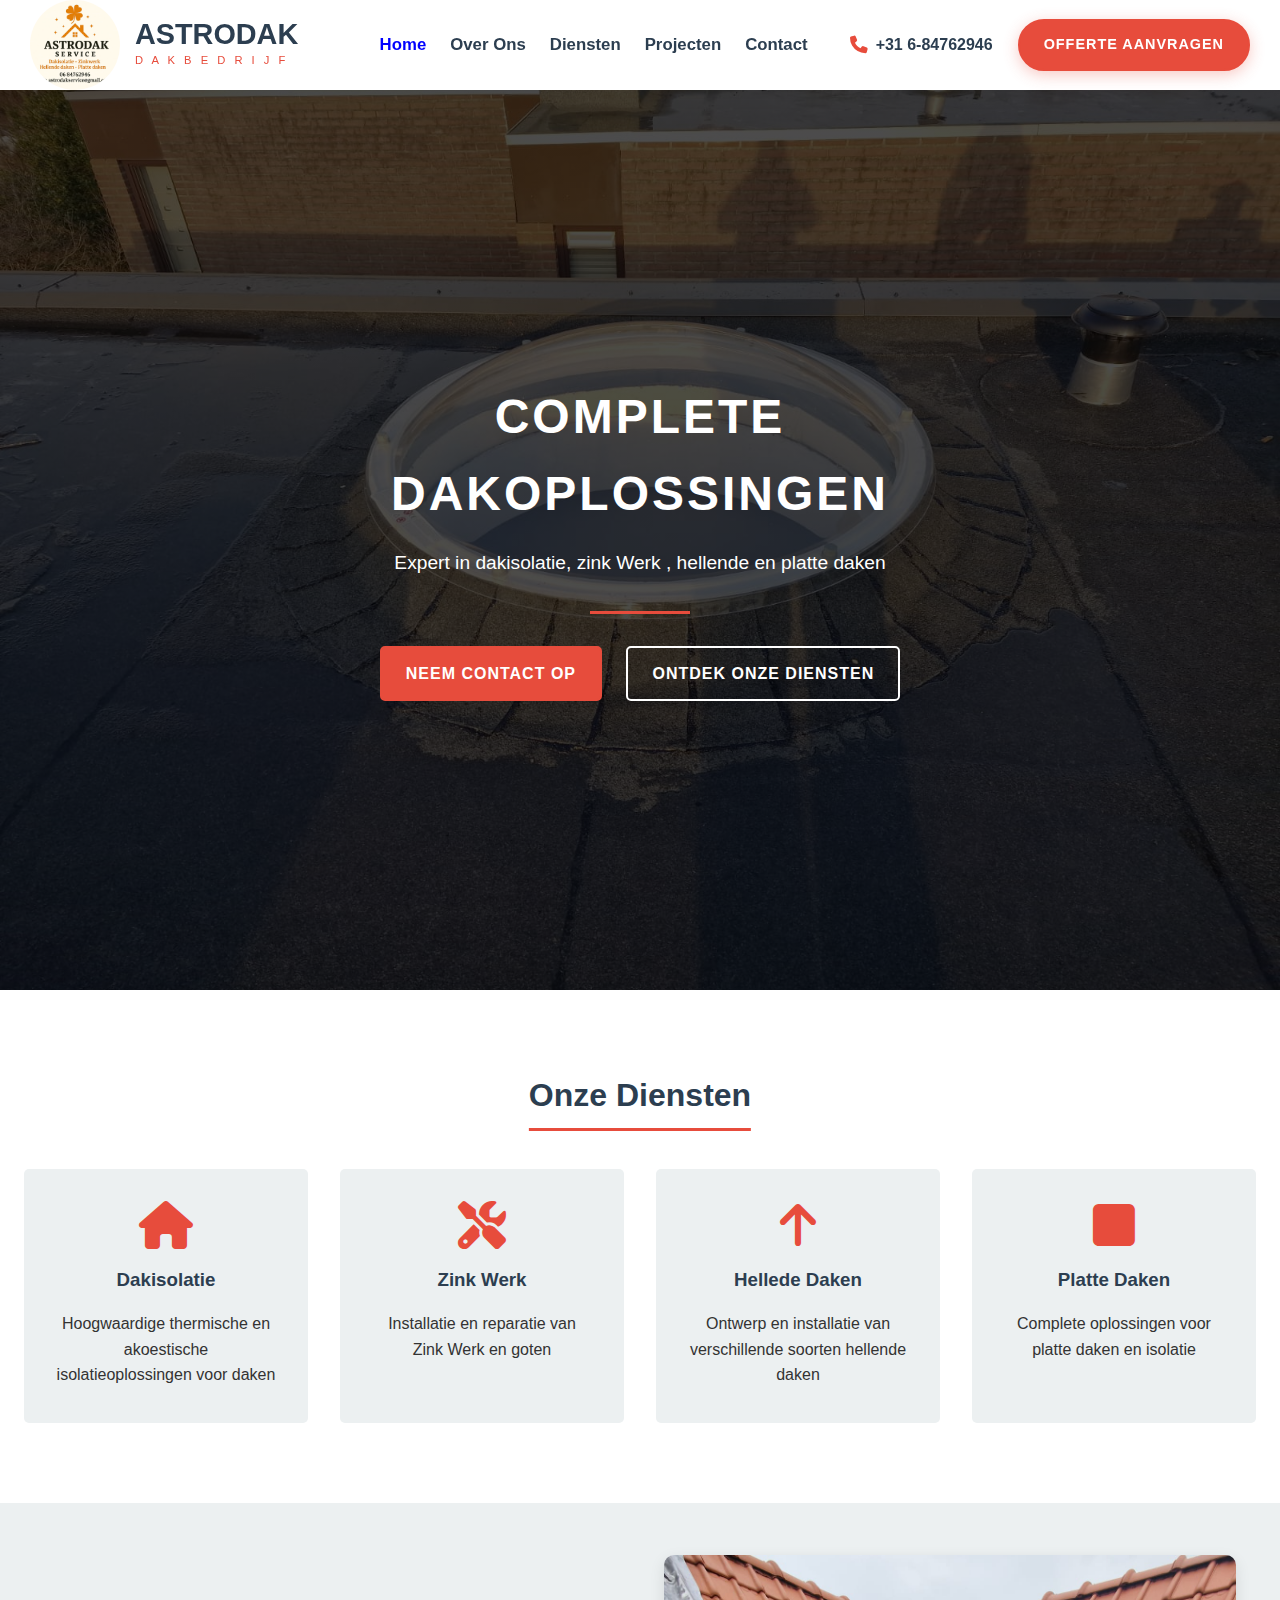
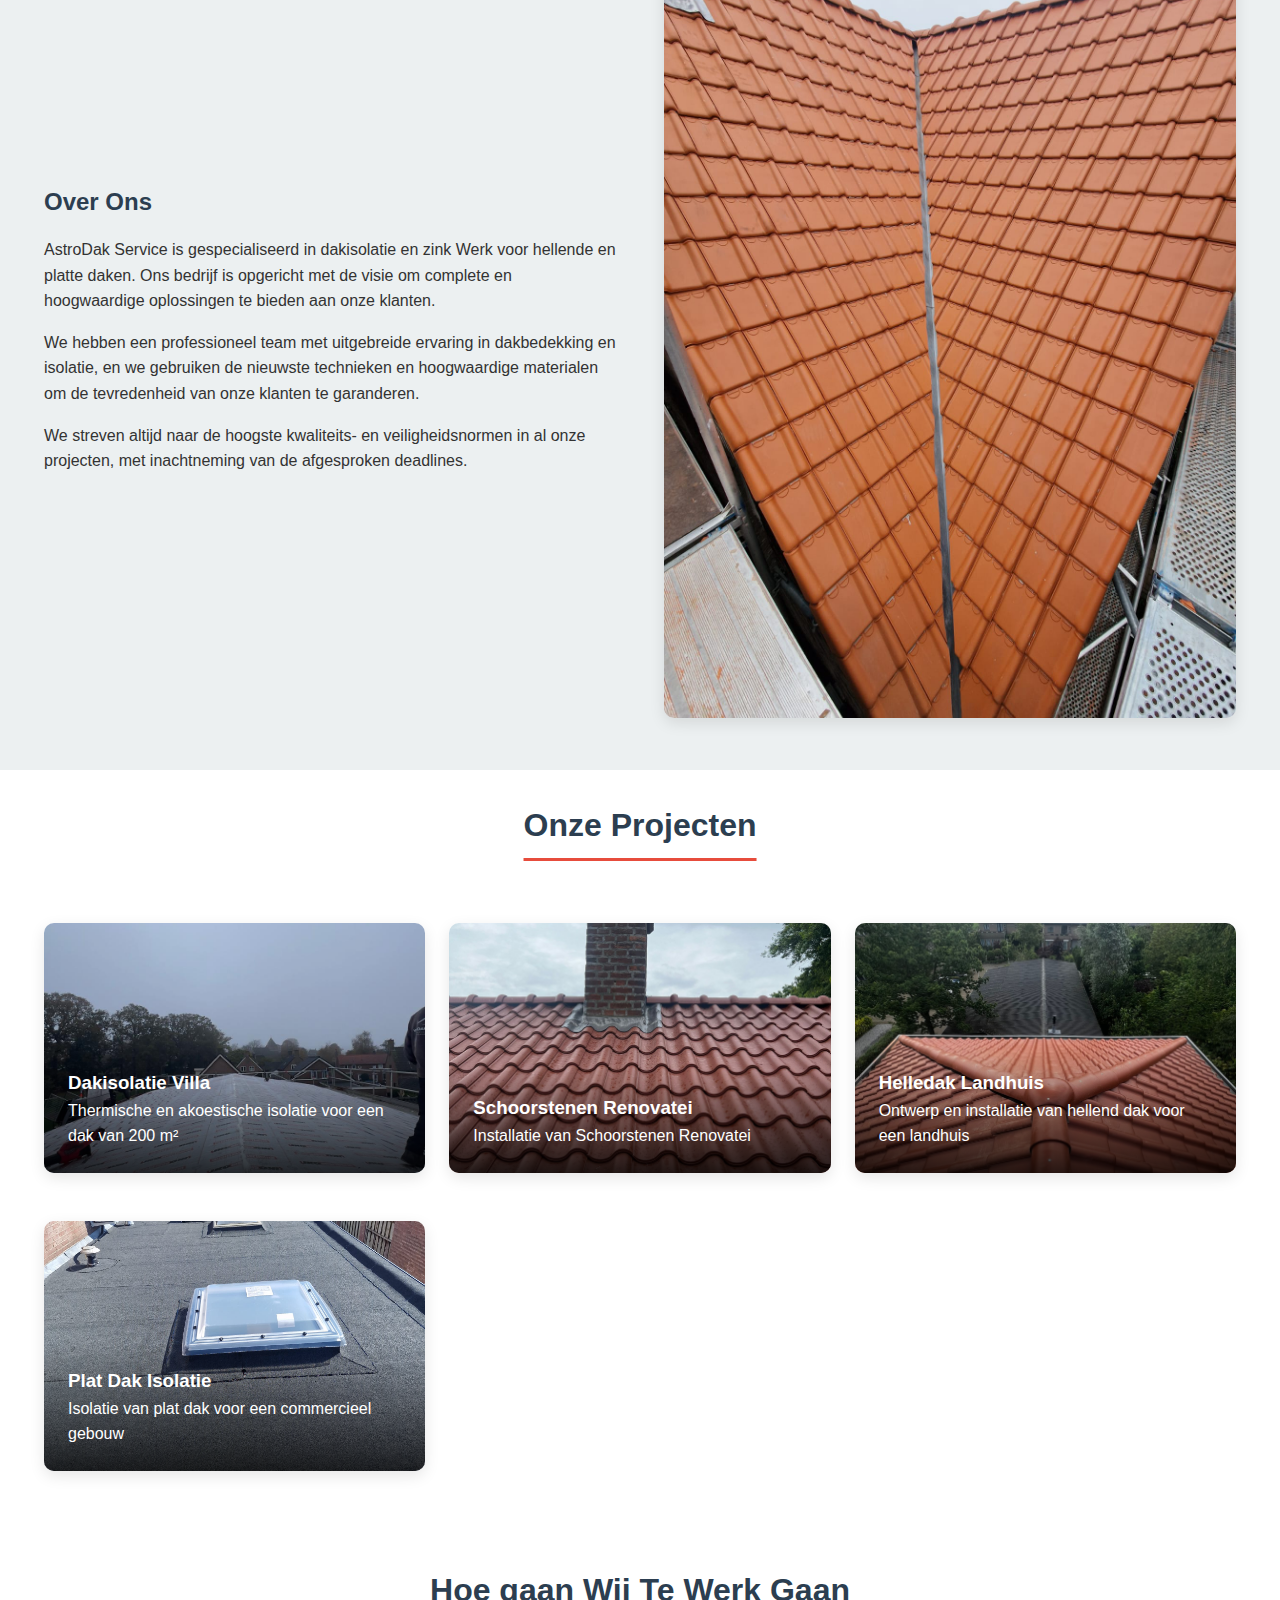
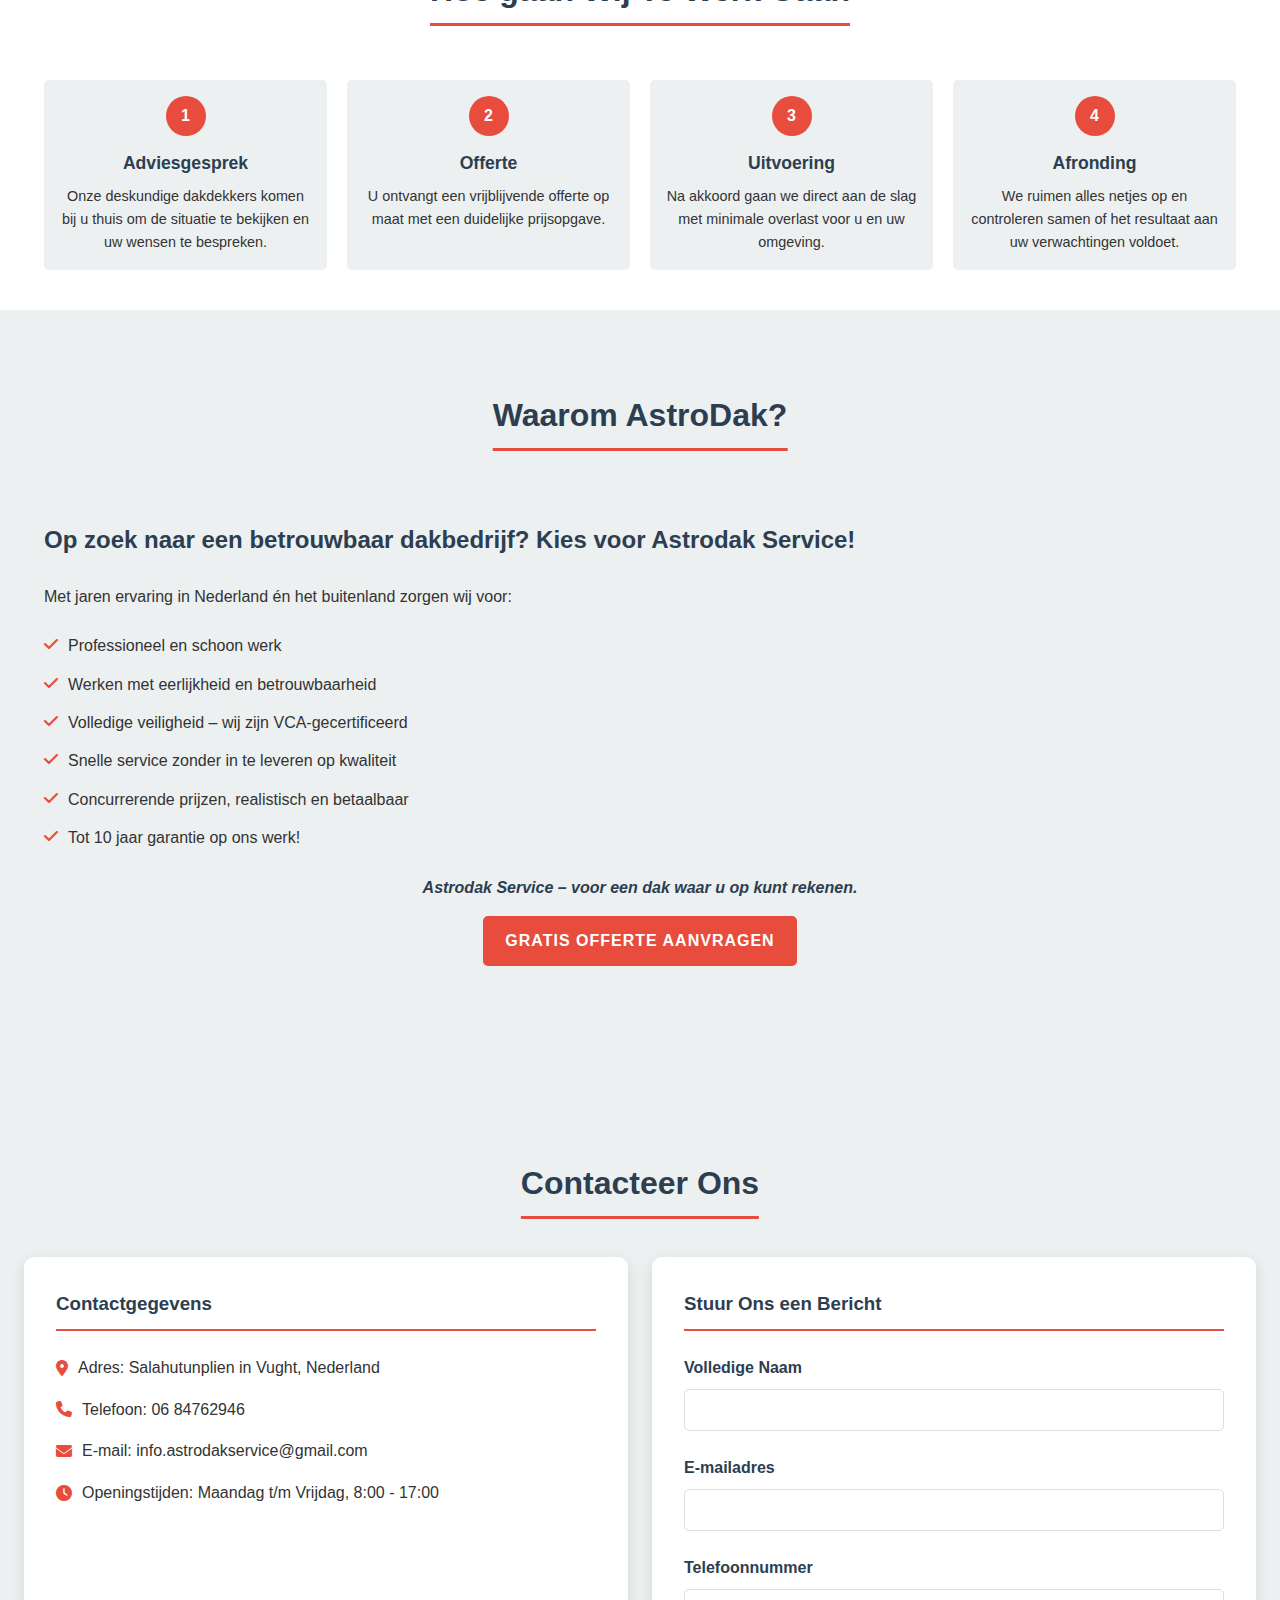
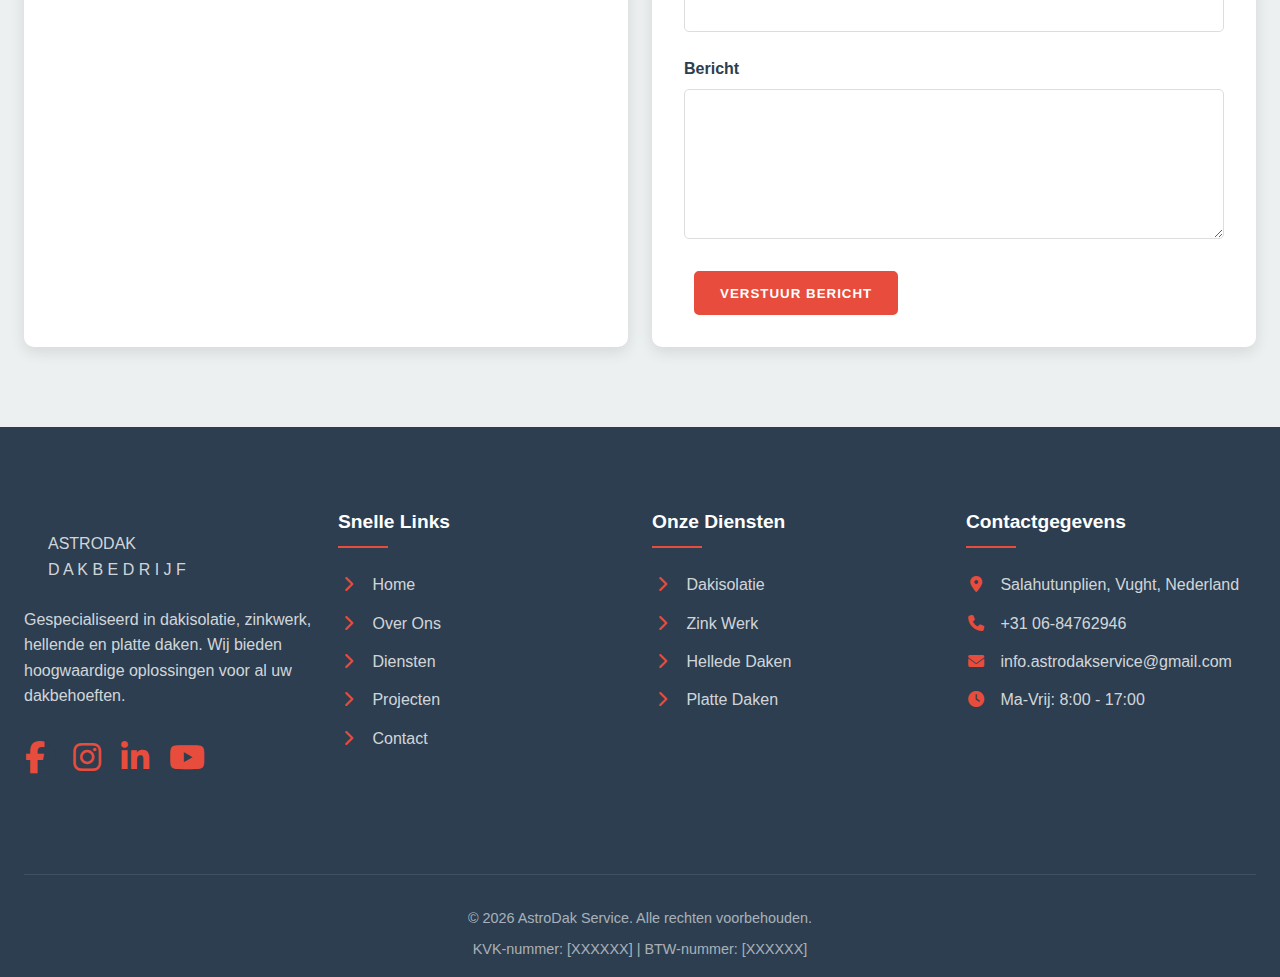
<file: AstroDak-new.html>
<!DOCTYPE html>
<html lang="nl" dir="ltr">
<head>
    <meta charset="UTF-8">
    <meta name="viewport" content="width=device-width, initial-scale=1.0">
    <title>AstroDak Service</title>
		<link rel="stylesheet" href="style.css" type="text/css">
      <link rel="stylesheet" href="https://cdnjs.cloudflare.com/ajax/libs/font-awesome/6.4.0/css/all.min.css">

  </head>
<body>
    <!-- Header -->
    <header id="mainHeader">
        <div class="header-container">
            <nav>
                <a href="#home" class="logo-container">
                    <img src="logo.jpg" alt="AstroDak Logo" class="logo">
                    <div class="logo-text">
                        <span class="main">ASTRODAK</span>
                        <span class="sub">D A K B E D R I J F</span>
                    </div>
                </a>
                
                <div class="nav-container">
                    <ul class="nav-links">
                        <li><a href="#home" class="nav-link active">Home</a></li>
                        <li><a href="#about" class="nav-link">Over Ons</a></li>
                        <li><a href="#services" class="nav-link">Diensten</a></li>
                        <li><a href="#projects" class="nav-link">Projecten</a></li>
                        <li><a href="#contact" class="nav-link">Contact</a></li>
                    </ul>
                    
                    <div class="header-cta">
                        <a href="tel:+31684762946" class="phone-link">
                            <i class="fas fa-phone"></i>
                            +31 6-84762946
                        </a>
                        <a href="#contact" class="cta-button">Offerte Aanvragen</a>
                    </div>
                </div>
                
                <div class="hamburger" id="hamburger">
                    <div></div>
                    <div></div>
                    <div></div>
                </div>
            </nav>
        </div>
        
        <!-- Mobile Menu -->
        <div class="mobile-menu" id="mobileMenu">
            <ul class="mobile-nav-links">
                <li><a href="#home" class="mobile-nav-link active">Home</a></li>
                <li><a href="#about" class="mobile-nav-link">Over Ons</a></li>
                <li><a href="#services" class="mobile-nav-link">Diensten</a></li>
                <li><a href="#projects" class="mobile-nav-link">Projecten</a></li>
                <li><a href="#contact" class="mobile-nav-link">Contact</a></li>
            </ul>
            
            <a href="tel:+31684762946" class="mobile-phone">
                <i class="fas fa-phone"></i>
                +31 6-84762946
            </a>
            
            <a href="#contact" class="mobile-cta">Gratis Offerte</a>
        </div>
        
        <div class="overlay" id="overlay"></div>
    </header>

    <!-- Hero Section -->
    <section class="hero" id="home">
        <div class="hero-content">
            <h1>Complete Dakoplossingen</h1>
            <p>Expert in dakisolatie, zink Werk , hellende en platte daken</p>
            <div class="divider"></div>
            <a href="#contact" class="btn">Neem Contact Op</a>
            <a href="#services" class="btn btn-outline">Ontdek Onze Diensten</a>
        </div>
    </section>

    <!-- Services Section -->
    <section class="services" id="services">
        <div class="container">
            <h2 class="section-title">Onze Diensten</h2>
            <div class="services-grid">
                <div class="service-card">
                    <i class="fas fa-home"></i>
                    <h3>Dakisolatie</h3>
                    <p>Hoogwaardige thermische en akoestische isolatieoplossingen voor daken</p>
                </div>
                <div class="service-card">
                    <i class="fas fa-tools"></i>
                    <h3>Zink Werk</h3>
                    <p>Installatie en reparatie van Zink Werk en goten</p>
                </div>
                <div class="service-card">
                    <i class="fas fa-arrow-up"></i>
                    <h3>Hellede Daken</h3>
                    <p>Ontwerp en installatie van verschillende soorten hellende daken</p>
                </div>
                <div class="service-card">
                    <i class="fas fa-square"></i>
                    <h3>Platte Daken</h3>
                    <p>Complete oplossingen voor platte daken en isolatie</p>
                </div>
            </div>
        </div>
    </section>

    <!-- About Section -->
    <section class="about" id="about">
        <div class="container">
            <div class="about-content">
                <div class="about-text">
                    <h2>Over Ons</h2>
                    <p>AstroDak Service is gespecialiseerd in dakisolatie en zink Werk voor hellende en platte daken. Ons bedrijf is opgericht met de visie om complete en hoogwaardige oplossingen te bieden aan onze klanten.</p>
                    <p>We hebben een professioneel team met uitgebreide ervaring in dakbedekking en isolatie, en we gebruiken de nieuwste technieken en hoogwaardige materialen om de tevredenheid van onze klanten te garanderen.</p>
                    <p>We streven altijd naar de hoogste kwaliteits- en veiligheidsnormen in al onze projecten, met inachtneming van de afgesproken deadlines.</p>
                </div>
                <div class="about-image">
                    <img src="about.jpeg" alt="About US ">
                </div>
            </div>
        </div>
    </section>

    <!-- Projects Section -->
    <section class="projects" id="projects">
        <div class="container">
            <h2 class="section-title">Onze Projecten</h2>
            <div class="projects-grid">
                <div class="project-card">
                    <img src="Dakisolatie.jpeg" alt="Dakisolatieproject">
                    <div class="project-overlay">
                        <h3>Dakisolatie Villa</h3>
                        <p>Thermische en akoestische isolatie voor een dak van 200 m²</p>
                    </div>
                </div>
                <div class="project-card">
                    <img src="Schoorstenen renovatei.jpg" alt="Zinken dakproject">
                    <div class="project-overlay">
                        <h3>Schoorstenen Renovatei</h3>
                        <p>Installatie van Schoorstenen Renovatei </p>
                    </div>
                </div>
                <div class="project-card">
                    <img src="Hellenddak.jpeg" alt="Helledak project">
                    <div class="project-overlay">
                        <h3>Helledak Landhuis</h3>
                        <p>Ontwerp en installatie van hellend dak voor een landhuis</p>
                    </div>
                </div>
                <div class="project-card">
                    <img src="Platdak.jpg" alt="Plat dak project">
                    <div class="project-overlay">
                        <h3>Plat Dak Isolatie</h3>
                        <p>Isolatie van plat dak voor een commercieel gebouw</p>
                    </div>
                </div>
            </div>
        </div>
    </section>
	<!-- Nieuwe "Hoe wij te werk gaan" Sectie -->
 <section class="process" id="process" style="background-color: white; padding: 40px 20px;">
        <div class="container">
            <h2 class="section-title" style="text-align: center; margin-bottom: 2rem; font-size: 2rem; color: var(--dark); position: relative; display: inline-block;">Hoe gaan Wij Te Werk Gaan</h2>
            <div class="process-steps" style="display: grid; grid-template-columns: repeat(auto-fit, minmax(200px, 1fr)); gap: 20px; margin-top: 2rem;">
                <div class="step" style="text-align: center; padding: 1rem; background-color: var(--light); border-radius: 5px; transition: all 0.3s;">
                    <div style="background-color: var(--secondary); color: white; width: 40px; height: 40px; line-height: 40px; border-radius: 50%; margin: 0 auto 0.8rem; font-weight: bold; font-size: 1rem;">1</div>
                    <h3 style="color: var(--primary); margin-bottom: 0.5rem; font-size: 1.1rem;">Adviesgesprek</h3>
                    <p style="font-size: 0.9rem; color: var(--text);">Onze deskundige dakdekkers komen bij u thuis om de situatie te bekijken en uw wensen te bespreken.</p>
                </div>
                <div class="step" style="text-align: center; padding: 1rem; background-color: var(--light); border-radius: 5px; transition: all 0.3s;">
                    <div style="background-color: var(--secondary); color: white; width: 40px; height: 40px; line-height: 40px; border-radius: 50%; margin: 0 auto 0.8rem; font-weight: bold; font-size: 1rem;">2</div>
                    <h3 style="color: var(--primary); margin-bottom: 0.5rem; font-size: 1.1rem;">Offerte</h3>
                    <p style="font-size: 0.9rem; color: var(--text);">U ontvangt een vrijblijvende offerte op maat met een duidelijke prijsopgave.</p>
                </div>
                <div class="step" style="text-align: center; padding: 1rem; background-color: var(--light); border-radius: 5px; transition: all 0.3s;">
                    <div style="background-color: var(--secondary); color: white; width: 40px; height: 40px; line-height: 40px; border-radius: 50%; margin: 0 auto 0.8rem; font-weight: bold; font-size: 1rem;">3</div>
                    <h3 style="color: var(--primary); margin-bottom: 0.5rem; font-size: 1.1rem;">Uitvoering</h3>
                    <p style="font-size: 0.9rem; color: var(--text);">Na akkoord gaan we direct aan de slag met minimale overlast voor u en uw omgeving.</p>
                </div>
                <div class="step" style="text-align: center; padding: 1rem; background-color: var(--light); border-radius: 5px; transition: all 0.3s;">
                    <div style="background-color: var(--secondary); color: white; width: 40px; height: 40px; line-height: 40px; border-radius: 50%; margin: 0 auto 0.8rem; font-weight: bold; font-size: 1rem;">4</div>
                    <h3 style="color: var(--primary); margin-bottom: 0.5rem; font-size: 1.1rem;">Afronding</h3>
                    <p style="font-size: 0.9rem; color: var(--text);">We ruimen alles netjes op en controleren samen of het resultaat aan uw verwachtingen voldoet.</p>
                </div>
            </div>
        </div>
    </section>

    <!-- Nieuwe "Waarom AstroDak" Sectie -->
    <section class="why-us" id="why-us" style="background-color: var(--light); padding: 5rem 0;">
        <div class="container">
            <h2 class="section-title">Waarom AstroDak?</h2>
            <div class="why-us-content" style="display: flex; gap: 3rem; align-items: center;">
                <div class="why-us-text" style="flex: 1;">
                    <h3 style="color: var(--primary); margin-bottom: 1.5rem; font-size: 1.5rem;">Op zoek naar een betrouwbaar dakbedrijf? Kies voor Astrodak Service!</h3>
                    <p style="margin-bottom: 1.5rem;">Met jaren ervaring in Nederland én het buitenland zorgen wij voor:</p>
                    <ul style="list-style-type: none;">
                        <li style="margin-bottom: 0.8rem; display: flex; align-items: flex-start;">
                            <i class="fas fa-check" style="color: var(--secondary); margin-right: 10px; margin-top: 3px;"></i>
                            <span>Professioneel en schoon werk</span>
                        </li>
                        <li style="margin-bottom: 0.8rem; display: flex; align-items: flex-start;">
                            <i class="fas fa-check" style="color: var(--secondary); margin-right: 10px; margin-top: 3px;"></i>
                            <span>Werken met eerlijkheid en betrouwbaarheid</span>
                        </li>
                        <li style="margin-bottom: 0.8rem; display: flex; align-items: flex-start;">
                            <i class="fas fa-check" style="color: var(--secondary); margin-right: 10px; margin-top: 3px;"></i>
                            <span>Volledige veiligheid – wij zijn VCA-gecertificeerd</span>
                        </li>
                        <li style="margin-bottom: 0.8rem; display: flex; align-items: flex-start;">
                            <i class="fas fa-check" style="color: var(--secondary); margin-right: 10px; margin-top: 3px;"></i>
                            <span>Snelle service zonder in te leveren op kwaliteit</span>
                        </li>
                        <li style="margin-bottom: 0.8rem; display: flex; align-items: flex-start;">
                            <i class="fas fa-check" style="color: var(--secondary); margin-right: 10px; margin-top: 3px;"></i>
                            <span>Concurrerende prijzen, realistisch en betaalbaar</span>
                        </li>
                        <li style="margin-bottom: 0.8rem; display: flex; align-items: flex-start;">
                            <i class="fas fa-check" style="color: var(--secondary); margin-right: 10px; margin-top: 3px;"></i>
                            <span>Tot 10 jaar garantie op ons werk!</span>
                        </li>
                    </ul>
                   <p style="margin-top: 1.5rem; font-weight: bold; font-style: italic; text-align: center; color: var(--dark);">Astrodak Service – voor een dak waar u op kunt rekenen.</p>
<a href="#contact" class="btn" style="margin-top: 1rem; display: block; width: fit-content; margin-left: auto; margin-right: auto; text-align: center; padding: 10px 20px; background-color: var(--secondary); color: white; text-decoration: none; border-radius: 5px;">Gratis Offerte Aanvragen</a>
                </div>
                
            </div>
        </div>
    </section>

    <!-- Contact Section -->
    <section class="contact" id="contact">
        <div class="container">
            <h2 class="section-title">Contacteer Ons</h2>
            <div class="contact-container">
                <div class="contact-info">
                    <h3>Contactgegevens</h3>
                    <p><i class="fas fa-map-marker-alt"></i> Adres:  Salahutunplien in Vught, Nederland </p>
                    <p><i class="fas fa-phone"></i> Telefoon: 06 84762946</p>
                    <p><i class="fas fa-envelope"></i> E-mail: info.astrodakservice@gmail.com</p>
                    <p><i class="fas fa-clock"></i> Openingstijden: Maandag t/m Vrijdag, 8:00 - 17:00</p>
                </div>
                <div class="contact-form">
                    <h3>Stuur Ons een Bericht</h3>
                    <form id="contactForm">
                        <div class="form-group">
                            <label for="name">Volledige Naam</label>
                            <input type="text" id="name" required>
                        </div>
                        <div class="form-group">
                            <label for="email">E-mailadres</label>
                            <input type="email" id="email" required>
                        </div>
                        <div class="form-group">
                            <label for="phone">Telefoonnummer</label>
                            <input type="tel" id="phone">
                        </div>
                        <div class="form-group">
                            <label for="message">Bericht</label>
                            <textarea id="message" required></textarea>
                        </div>
                        <button type="submit" class="btn">Verstuur Bericht</button>
                    </form>
                </div>
            </div>
        </div>
    </section>

    <!-- Footer -->
   <footer>
        <div class="container">
            <div class="footer-content">
                <div class="footer-column">
                    <a href="#home" class="logo-container" style="margin: 1.5rem;">
                        
                        <div class="logo-text">
                            ASTRODAK
                            <span>D A K B E D R I J F</span>
                        </div>
                    </a>
                    <p>Gespecialiseerd in dakisolatie, zinkwerk, hellende en platte daken. Wij bieden hoogwaardige oplossingen voor al uw dakbehoeften.</p>
                    <div class="social-links">
                        <a href="#"><i class="fab fa-facebook-f"></i></a>
                        <a href="#"><i class="fab fa-instagram"></i></a>
                        <a href="#"><i class="fab fa-linkedin-in"></i></a>
                        <a href="#"><i class="fab fa-youtube"></i></a>
                    </div>
                </div>
                
                <div class="footer-column">
                    <h3>Snelle Links</h3>
                    <a href="#home"><i class="fas fa-chevron-right"></i> Home</a>
                    <a href="#about"><i class="fas fa-chevron-right"></i> Over Ons</a>
                    <a href="#services"><i class="fas fa-chevron-right"></i> Diensten</a>
                    <a href="#projects"><i class="fas fa-chevron-right"></i> Projecten</a>
                    <a href="#contact"><i class="fas fa-chevron-right"></i> Contact</a>
                </div>
                
                <div class="footer-column">
                    <h3>Onze Diensten</h3>
                    <a href="#services"><i class="fas fa-chevron-right"></i> Dakisolatie</a>
                    <a href="#services"><i class="fas fa-chevron-right"></i> Zink Werk</a>
                    <a href="#services"><i class="fas fa-chevron-right"></i> Hellede Daken</a>
                    <a href="#services"><i class="fas fa-chevron-right"></i> Platte Daken</a>
                </div>
                
                <div class="footer-column">
                    <h3>Contactgegevens</h3>
                    <p><i class="fas fa-map-marker-alt"></i> Salahutunplien, Vught, Nederland</p>
                    <p><i class="fas fa-phone"></i> +31 06-84762946</p>
                    <p><i class="fas fa-envelope"></i> info.astrodakservice@gmail.com</p>
                    <p><i class="fas fa-clock"></i> Ma-Vrij: 8:00 - 17:00</p>
                </div>
            </div>
            
            <div class="copyright">
                <p>&copy; <span id="year"></span> AstroDak Service. Alle rechten voorbehouden.</p>
                <p style="margin-top: 0.5rem;">KVK-nummer: [XXXXXX] | BTW-nummer: [XXXXXX]</p>
            </div>
        </div>
    </footer>
<script>
        // DOM Elements
        const header = document.getElementById('mainHeader');
        const hamburger = document.getElementById('hamburger');
        const mobileMenu = document.getElementById('mobileMenu');
        const overlay = document.getElementById('overlay');
        const navLinks = document.querySelectorAll('.nav-link, .mobile-nav-link');
        const yearSpan = document.getElementById('year');
        const contactForm = document.getElementById('contactForm');

        // Set current year in footer
        if (yearSpan) {
            yearSpan.textContent = new Date().getFullYear();
        }

        // Header scroll effect
        window.addEventListener('scroll', () => {
            if (window.scrollY > 50) {
                header.classList.add('scrolled');
            } else {
                header.classList.remove('scrolled');
            }
            
            // Highlight active section
            let current = '';
            document.querySelectorAll('section').forEach(section => {
                const sectionTop = section.offsetTop;
                const sectionHeight = section.clientHeight;
                
                if (pageYOffset >= (sectionTop - 100)) {
                    current = section.getAttribute('id');
                }
            });
            
            navLinks.forEach(link => {
                link.classList.remove('active');
                if (link.getAttribute('href') === `#${current}`) {
                    link.classList.add('active');
                }
            });
        });

        // Mobile menu toggle
        hamburger.addEventListener('click', () => {
            hamburger.classList.toggle('active');
            mobileMenu.classList.toggle('active');
            overlay.classList.toggle('active');
            
            // Toggle hamburger to X
            if (hamburger.classList.contains('active')) {
                hamburger.children[0].style.transform = 'rotate(45deg) translate(5px, 6px)';
                hamburger.children[1].style.opacity = '0';
                hamburger.children[2].style.transform = 'rotate(-45deg) translate(5px, -6px)';
            } else {
                hamburger.children[0].style.transform = 'none';
                hamburger.children[1].style.opacity = '1';
                hamburger.children[2].style.transform = 'none';
            }
        });

        // Update your existing JavaScript with this:

    // Mobile menu close when clicking any link
    document.querySelectorAll('.mobile-nav-link, .mobile-cta').forEach(link => {
        link.addEventListener('click', () => {
            hamburger.classList.remove('active');
            mobileMenu.classList.remove('active');
            overlay.classList.remove('active');
            hamburger.children[0].style.transform = 'none';
            hamburger.children[1].style.opacity = '1';
            hamburger.children[2].style.transform = 'none';
        });
    });

    // Smooth scrolling for all links including mobile CTA
    document.querySelectorAll('.nav-link, .mobile-nav-link, .mobile-cta, .btn').forEach(link => {
        link.addEventListener('click', (e) => {
            const href = link.getAttribute('href');
            if (href.startsWith('#')) {
                e.preventDefault();
                
                // Get target section
                const targetId = href;
                const targetSection = document.querySelector(targetId);
                
                // Scroll to target
                targetSection.scrollIntoView({
                    behavior: 'smooth'
                });
                
                // Close mobile menu if open
                if (mobileMenu.classList.contains('active')) {
                    hamburger.classList.remove('active');
                    mobileMenu.classList.remove('active');
                    overlay.classList.remove('active');
                    hamburger.children[0].style.transform = 'none';
                    hamburger.children[1].style.opacity = '1';
                    hamburger.children[2].style.transform = 'none';
                }
            }
        });
    });

        // Form submission
        if (contactForm) {
            contactForm.addEventListener('submit', (e) => {
                e.preventDefault();
                alert('Uw bericht is succesvol verzonden. We nemen zo snel mogelijk contact met u op.');
                contactForm.reset();
            });
        }
    </script>
    
</body>
</html>
</file>
<file: style.css>
:root {
  --primary: #2c3e50;
  --secondary: #e74c3c;
  --accent: #3498db;
  --light: #ecf0f1;
  --dark: #2c3e50;
  --text: #333;
  --white: #ffffff;
  --header-height: 90px;
  --header-shrink-height: 70px;
  --section-padding: 3rem;
  --section-padding-medium: 2rem;
  --section-padding-small: 1rem;
  --content-padding: 2rem;
  --content-padding-medium: 1.5rem;
  --content-padding-small: 1rem;
  --element-margin: 1.5rem;
  --element-margin-medium: 1rem;
  --element-margin-small: 0.75rem;
}

* {
  margin: 0;
  padding: 0;
  box-sizing: border-box;
  font-family: "Montserrat", "Segoe UI", Tahoma, Geneva, Verdana, sans-serif;
}

body {
  background-color: #f9f9f9;
  color: var(--text);
  line-height: 1.6;
  padding-top: var(--header-height);

  section {
    padding: var(--section-padding-medium) var(--content-padding-medium);
  }

  .container {
    padding: 0 var(--content-padding-medium);
  }

  /* Modern Header Styles */
  header {
    background-color: var(--white);
    color: var(--primary);
    box-shadow: 0 2px 20px rgba(0, 0, 0, 0.08);
    padding: 0;
    position: fixed;
    width: 100%;
    top: 0;
    z-index: 1000;
    box-shadow: 0 2px 20px rgba(0, 0, 0, 0.08);
    transition: all 0.3s ease;
  }

  header.scrolled {
    padding: 0;
    box-shadow: 0 4px 12px rgba(0, 0, 0, 0.1);
  }

  .header-container {
    width: 100%;
    max-width: 1400px;
    margin: 0 auto;
    padding: 0 30px;
  }

  nav {
    display: flex;
    justify-content: space-between;
    align-items: center;
    height: var(--header-height);
    transition: height 0.3s ease;
  }

  header.scrolled nav {
    height: var(--header-shrink-height);
  }

  .logo-container {
    display: flex;
    align-items: center;
    text-decoration: none;
    transition: all 0.3s ease;
  }

  .logo {
    height: 90px;
    width: 90px;
    border-radius: 50%;
    border: 0px;
    object-fit: cover;
    margin-right: 15px;
    transition: all 0.3s ease;
  }

  header.scrolled .logo {
    height: 50px;
    width: 50px;
  }

  .logo-text {
    display: flex;
    flex-direction: column;
  }

  .logo-text .main {
    font-size: 1.8rem;
    font-weight: 700;
    color: var(--primary);
    line-height: 1;
    transition: all 0.3s ease;
  }

  header.scrolled .logo-text .main {
    font-size: 1.6rem;
  }

  .logo-text .sub {
    font-size: 0.7rem;
    letter-spacing: 3px;
    color: var(--secondary);
    text-transform: uppercase;
    margin-top: 3px;
    transition: all 0.3s ease;
  }

  header.scrolled .logo-text .sub {
    font-size: 0.6rem;
  }

  .nav-container {
    display: flex;
    align-items: center;
  }

  .nav-links {
    display: flex;
    list-style: none;
    margin-right: 30px;
  }

  .nav-links li {
    position: relative;
    margin: 0 12px;
  }

  .nav-links a {
    color: var(--primary);
    text-decoration: none;
    font-weight: 600;
    font-size: 1.05rem;
    transition: all 0.3s ease;
    padding: 8px 0;
    position: relative;
    display: inline-block;
  }

  .nav-links a:hover {
    color: var(--secondary);
  }

  .nav-links a.active {
    color: blue;
  }

  .nav-links a::after {
    content: "";
    position: absolute;
    bottom: 0;
    left: 0;
    width: 0;
    height: 3px;
    transition: width 0.3s ease;
  }

  .nav-links a:hover::after,
  .nav-links a.active::after {
    width: 100%;
  }

  .header-cta {
    display: flex;
    align-items: center;
  }

  .phone-link {
    display: flex;
    align-items: center;
    color: var(--primary);
    text-decoration: none;
    font-weight: 700;
    margin-right: 25px;
    transition: all 0.3s;
  }

  .phone-link i {
    margin-right: 8px;
    color: var(--secondary);
    font-size: 1.1rem;
  }

  .phone-link:hover {
    color: var(--secondary);
  }

  .cta-button {
    display: inline-block;
    background-color: var(--secondary);
    color: white;
    padding: 12px 24px;
    border-radius: 50px;
    text-decoration: none;
    font-weight: 600;
    transition: all 0.3s;
    border: 2px solid var(--secondary);
    text-transform: uppercase;
    font-size: 0.9rem;
    letter-spacing: 1px;
    box-shadow: 0 4px 15px rgba(231, 76, 60, 0.3);
  }

  .cta-button:hover {
    background-color: transparent;
    color: var(--secondary);
    transform: translateY(-2px);
    box-shadow: 0 6px 20px rgba(231, 76, 60, 0.4);
  }

  .hamburger {
    display: none;
    cursor: pointer;
    padding: 10px;
    z-index: 1001;
  }

  .hamburger div {
    width: 25px;
    height: 3px;
    background-color: var(--primary);
    margin: 5px;
    transition: all 0.3s ease;
  }

  /* Mobile Menu Styles */
  .mobile-menu {
    color: var(--primary);
    top: var(--header-height);
    box-shadow: 0 2px 20px rgba(0, 0, 0, 0.08);
    position: fixed;
    top: 0;
    right: -100%;
    width: 60%;
    max-width: 250px;
    max-height: calc(100vh - var(--header-height));
    background: rgba(44, 62, 80, 0.2); /* --primary with opacity */
    backdrop-filter: blur(10px);
    -webkit-backdrop-filter: blur(10px);
    border-left: 1px solid rgba(255, 255, 255, 0.1);
    z-index: 1000;
    transition: right 0.4s cubic-bezier(0.68, -0.55, 0.265, 1.55);
    box-shadow: -5px 0 25px rgba(0, 0, 0, 0.2);
    display: flex;
    flex-direction: column;
    padding: 60px 20px 25px;
    overflow-y: auto;
    border-left: 1px solid rgba(0, 0, 0, 0.05);
    height: auto;
  }

  .mobile-menu.active {
    right: 0;
  }

  .mobile-nav-links {
    list-style: none;
    margin-bottom: 20px;
    padding: 0;
  }

  .mobile-nav-links li {
    margin-bottom: 8px;
    position: relative;
  }

  .mobile-nav-links a {
    color: var(--white);
    text-decoration: none;
    font-weight: 600;
    font-size: 1.1rem;
    transition: all 0.3s ease;
    display: flex;
    padding: 12px 15px;
    align-items: center;
    border-radius: 8px;
  }

  .mobile-nav-links a:hover {
    color: var(--secondary);
    transform: translateX(5px);
    font-weight: 700;
  }

  .mobile-nav-links a.active {
    color: blue; /* Blue for active */
    background-color: rgba(255, 255, 255, 0.1);
    font-weight: 700;
  }

  .mobile-phone {
    display: flex;
    align-items: center;
    color: var(--white);
    text-decoration: none;
    font-weight: 500;
    font-size: 1.1rem;
    margin-bottom: 25px;
    padding: 0 15px;
    transition: all 0.3s;
  }

  .mobile-phone:hover {
    color: var(--secondary);
    font-weight: 600;
  }

  .mobile-phone i {
    margin-right: 12px;
    font-size: 1.2rem;
    color: var(--secondary);
  }

  .mobile-cta {
    display: inline-block;
    background-color: var(--secondary);
    justify-content: center;
    border-radius: 8px;
    color: white;
    padding: 12px 24px;
    border-radius: 50px;
    border: 2px solid var(--secondary);
    text-decoration: none;
    font-weight: 600;
    transition: all 0.3s;
    margin-top: 10px;
    letter-spacing: 1px;
    box-shadow: 0 4px 15px rgba(231, 76, 60, 0.3);
  }

  .mobile-cta:hover {
    background-color: transparent;
    color: var(--secondary);
    transform: translateY(-2px);
    box-shadow: 0 6px 20px rgba(231, 76, 60, 0.4);
  }

  /* Close button style */
  .menu-close {
    position: absolute;
    top: 20px;
    right: 20px;
    background-color: none;
    border: none;
    font-size: 1.5rem;
    color: #000;
    cursor: pointer;
    padding: 5px;
  }
  .overlay {
    position: fixed;
    top: 0;
    left: 0;
    width: 100%;
    height: 100%;
    background-color: rgba(0, 0, 0, 0.5);
    z-index: 999;
    opacity: 0;
    visibility: hidden;
    transition: all 0.3s ease;
  }

  .overlay.active {
    opacity: 1;
    visibility: visible;
  }
  /* Hero Section */
  .hero {
    background: linear-gradient(rgba(0, 0, 0, 0.7), rgba(0, 0, 0, 0.7)),
      url("Platdak2.jpg");
    background-size: cover;
    background-position: center;
    height: 100vh;
    display: flex;
    align-items: center;
    text-align: center;
    color: white;
    padding: 0 var(--content-padding);
  }

  .hero-content {
    max-width: 800px;
    margin: 0 auto;
    padding: 0 20px;
  }

  .hero h1 {
    font-size: 3rem;
    margin-bottom: 1rem;
    text-transform: uppercase;
    letter-spacing: 3px;
  }

  .hero p {
    font-size: 1.2rem;
    margin-bottom: 2rem;
  }

  .divider {
    width: 100px;
    height: 3px;
    background-color: var(--secondary);
    margin: 2rem auto;
  }

  .btn {
    display: inline-block;
    background-color: var(--secondary);
    color: white;
    padding: 0.8rem 1.5rem;
    border-radius: 5px;
    text-decoration: none;
    font-weight: bold;
    transition: all 0.3s;
    border: 2px solid var(--secondary);
    text-transform: uppercase;
    letter-spacing: 1px;
    margin: 0 10px;
  }

  .btn:hover {
    background-color: transparent;
    color: var(--secondary);
  }

  .btn-outline {
    background-color: transparent;
    border: 2px solid white;
    color: white;
  }

  .btn-outline:hover {
    background-color: white;
    color: var(--primary);
  }

  /* Services Section */
  .services {
    padding: 5rem 0;
    background-color: white;
  }

  .section-title {
    text-align: center;
    margin-bottom: 3rem;
    font-size: 2rem;
    color: var(--dark);
    position: relative;
    display: inline-block;
    left: 50%;
    transform: translateX(-50%);
  }

  .section-title::after {
    content: "";
    position: absolute;
    bottom: -10px;
    left: 0;
    width: 100%;
    height: 3px;
    background-color: var(--secondary);
  }

  .services-grid {
    display: grid;
    grid-template-columns: repeat(4, 1fr);
    gap: 2rem;
    max-width: 1400px; /* Match your container width */
    margin: 0 auto;
  }

  .service-card {
    background-color: var(--light);
    padding: 2rem;
    border-radius: 5px;
    text-align: center;
    transition: all 0.3s;
    border-bottom: 3px solid transparent;
    min-width: 0;
  }

  .service-card:hover {
    transform: translateY(-10px);
    box-shadow: 0 10px 20px rgba(0, 0, 0, 0.1);
    border-bottom: 3px solid var(--secondary);
  }

  .service-card i {
    font-size: 3rem;
    color: var(--secondary);
    margin-bottom: 1rem;
  }

  .service-card h3 {
    color: var(--primary);
    margin-bottom: 1rem;
  }

  /* About Section */
  .about {
    padding: 20px 20px;
    background-color: var(--light);
  }

  .about-content {
    display: flex;
    align-items: center;
    gap: 3rem;
    padding: var(--content-padding) 0;
  }
  .about-text {
    flex: 1;
  }

  .about-text h2 {
    color: var(--primary);
    margin-bottom: 1rem;
  }

  .about-text p {
    margin-bottom: 1rem;
  }

  .about-image {
    flex: 1;
    border-radius: 10px;
    overflow: hidden;
    box-shadow: 0 5px 15px rgba(0, 0, 0, 0.1);
  }

  .about-image img {
    width: 100%;
    height: auto;
    display: block;
  }

  /* Projects Section */
  .projects {
    padding: 30px 20px;
    background-color: white;
  }

  .projects-grid {
    display: grid;
    grid-template-columns: repeat(auto-fit, minmax(300px, 1fr));
    gap: var(--element-margin);
    margin-top: var(--element-margin);
  }

  .project-card {
    position: relative;
    border-radius: 10px;
    overflow: hidden;
    box-shadow: 0 5px 15px rgba(0, 0, 0, 0.1);
    height: 250px;
    margin-bottom: var(--element-margin);
  }

  .project-card img {
    width: 100%;
    height: 100%;
    object-fit: cover;
    transition: transform 0.5s;
  }

  .project-card:hover img {
    transform: scale(1.1);
  }

  .project-overlay {
    position: absolute;
    bottom: 0;
    left: 0;
    right: 0;
    background: linear-gradient(to top, rgba(0, 0, 0, 0.8), transparent);
    padding: 1.5rem;
    color: white;
  }

  /* Contact Section */
  .contact {
    padding: 5rem 0;
    background-color: var(--light);
  }

  .contact-container {
    display: grid;
    grid-template-columns: repeat(auto-fit, minmax(300px, 1fr));
    gap: var(--element-margin);
  }

  .contact-info {
    background-color: white;
    padding: var(--content-padding);
    border-radius: 10px;
    box-shadow: 0 5px 15px rgba(0, 0, 0, 0.1);
  }

  .contact-info h3 {
    color: var(--primary);
    margin-bottom: 1.5rem;
    padding-bottom: 10px;
    border-bottom: 2px solid var(--secondary);
  }

  .contact-info p {
    margin-bottom: 1rem;
    display: flex;
    align-items: center;
  }

  .contact-info i {
    margin-right: 10px;
    color: var(--secondary);
  }

  .map-responsive {
    overflow: hidden;
    padding-bottom: 56.25%; /* 16:9 aspect ratio */
    position: relative;
    height: 0;
    margin-bottom: 1rem;
    border-radius: 5px;
    box-shadow: 0 2px 5px rgba(0, 0, 0, 0.1);
  }

  .map-responsive iframe {
    left: 0;
    top: 0;
    height: 100%;
    width: 100%;
    position: absolute;
  }

  .contact-form {
    background-color: white;
    border-radius: 10px;
    box-shadow: 0 5px 15px rgba(0, 0, 0, 0.1);
    padding: var(--content-padding);
  }

  .contact-form h3 {
    color: var(--primary);
    margin-bottom: 1.5rem;
    padding-bottom: 10px;
    border-bottom: 2px solid var(--secondary);
  }

  .form-group {
    margin-bottom: 1.5rem;
  }

  .form-group label {
    display: block;
    margin-bottom: 0.5rem;
    font-weight: bold;
    color: var(--primary);
  }

  .form-group input,
  .form-group textarea {
    width: 100%;
    padding: 0.8rem;
    border: 1px solid #ddd;
    border-radius: 5px;
    font-family: inherit;
  }

  .form-group textarea {
    height: 150px;
  }

  /* Waarom AstroDak section */
  .why-us-content {
    flex-direction: column;
    gap: 3rem;
    padding: var(--content-padding) 0;
  }

  .why-us-text {
    width: 100%;
    padding: 0 20px;
  }

  .why-us-text ul {
    margin: var(--element-margin) 0;
  }

  /* Footer Styles */
  footer {
    background-color: var(--dark);
    color: white;
    padding: 3rem 0 1rem;
  }

  .footer-content {
    display: grid;
    grid-template-columns: repeat(auto-fit, minmax(250px, 1fr));
    margin-bottom: 2rem;
    gap: var(--element-margin);
    padding: var(--content-padding) 0;
  }
  .footer-column {
    margin-bottom: var(--element-margin);
  }

  .footer-column:last-child {
    margin-bottom: 0;
  }

  .footer-column h3 {
    color: white;
    margin-bottom: 1.5rem;
    position: relative;
    padding-bottom: 10px;
    font-size: 1.2rem;
  }

  .footer-column h3::after {
    content: "";
    position: absolute;
    bottom: 0;
    left: 0;
    width: 50px;
    height: 2px;
    background-color: var(--secondary);
  }

  .footer-column p,
  .footer-column a {
    color: rgba(255, 255, 255, 0.8);
    margin-bottom: 0.8rem;
    display: block;
    transition: all 0.3s;
    text-decoration: none;
  }

  .footer-column a:hover {
    color: white;
    padding-left: 5px;
  }

  .footer-column i {
    margin-right: 10px;
    color: var(--secondary);
    width: 20px;
    text-align: center;
  }

  .social-links {
    display: flex;
    gap: 1rem;
    margin-top: 2rem;
  }

  .social-links a {
    display: flex;
    align-items: center;
    justify-content: center;
    width: 2rem;
    height: 2rem;
    background: var(--primary);
    color: var(--white);
    font-size: 2rem;
    border-radius: 50%;
  }

  .social-links a:hover {
    background-color: var(--gray);
    transform: translateY(-3px);
  }

  .copyright {
    text-align: center;
    padding-top: 2rem;
    margin-top: 2rem;
    border-top: 1px solid rgba(255, 255, 255, 0.1);
    color: rgba(255, 255, 255, 0.6);
    font-size: 0.9rem;
  }
  /* Responsive Design */
  @media (max-width: 1200px) {
    :root {
      --section-padding: 2.5rem;
    }
    .nav-links {
      margin-right: 15px;
    }

    .nav-links li {
      margin: 0 8px;
    }

    .phone-link {
      margin-right: 15px;
    }
    .services-grid {
      grid-template-columns: repeat(2, 1fr); /* 2 columns on medium screens */
      gap: 1.5rem;
    }
  }

  @media (max-width: 992px) {
    :root {
      --section-padding: 2rem;
      --content-padding: 1rem;
      --element-margin: 1rem;
    }
    .nav-links,
    .header-cta {
      display: none;
    }

    /* Show hamburger menu */
    .hamburger {
      display: block;
    }

    /* About section responsive adjustments */
    .about-content {
      flex-direction: column;
      gap: 2rem;
    }

    .about-image {
      margin-top: 2rem;
    }
    /* Laptop/desktop styles for Waarom AstroDak */
    .why-us-content {
      flex-direction: column;
      gap: 2rem;
      align-items: flex-start;
    }

    .why-us-text {
      padding: 0;
    }

    /* Footer grid for larger screens */
    .footer-content {
      grid-template-columns: repeat(auto-fit, minmax(250px, 1fr));
      padding: 0;
    }
  }

  @media (max-width: 768px) {
    :root {
      --section-padding: 1.5rem;
      --content-padding: 0.9rem;
      --element-margin: 0.6rem;
    }

    .nav-links {
      position: fixed;
      top: 80px;
      right: -100%;
      background-color: white;
      width: 80%;
      height: calc(100vh - 80px);
      flex-direction: column;
      align-items: center;
      padding: 2rem 0;
      transition: right 0.5s ease;
      box-shadow: -5px 0 10px rgba(0, 0, 0, 0.1);
    }

    .nav-links.active {
      right: 0;
    }

    .nav-links li {
      margin: 1rem 0;
    }

    .hamburger {
      display: block;
    }

    .hamburger.active div:nth-child(1) {
      transform: rotate(-45deg) translate(-5px, 6px);
    }

    .hamburger.active div:nth-child(2) {
      opacity: 0;
    }

    .hamburger.active div:nth-child(3) {
      transform: rotate(45deg) translate(-5px, -6px);
    }

    .hero h1 {
      margin-bottom: var(--element-margin-medium);
      font-size: 2rem;
    }

    .hero p {
      font-size: 1rem;
    }

    .btn {
      display: block;
      width: 80%;
      max-width: 250px;
      margin: var(--element-margin-small) auto;
    }
    .contact-container {
      grid-template-columns: 1fr; /* Stack items on smaller screens */
    }

    .contact-info,
    .contact-form {
      margin-bottom: 2rem;
    }
    .footer-content {
      flex-direction: column;
    }

    .social-links {
      margin-top: 1.5rem;
    }
    .services-grid {
      grid-template-columns: 1fr; /* Single column on small screens */
      gap: 1rem;
      max-width: 600px; /* Narrower container for single column */
    }

    .service-card {
      padding: 1.5rem;
    }
  }
  @media (max-width: 576px) {
    :root {
      --section-padding: 1rem;
      --content-padding: 0.6rem;
      --element-margin: 0.3rem;
    }

    section {
      padding: var(--section-padding-small) var(--content-padding-small);
    }

    .container {
      padding: 0 var(--content-padding-small);
    }
    .header-container {
      padding: 0 20px;
    }

    .mobile-menu {
      width: 280px;
    }
    .about-image,
    .why-us-image {
      margin-top: var(--element-margin);
    }

    .footer-column {
      margin-bottom: var(--element-margin-medium);
    }
  }
}
</file>
